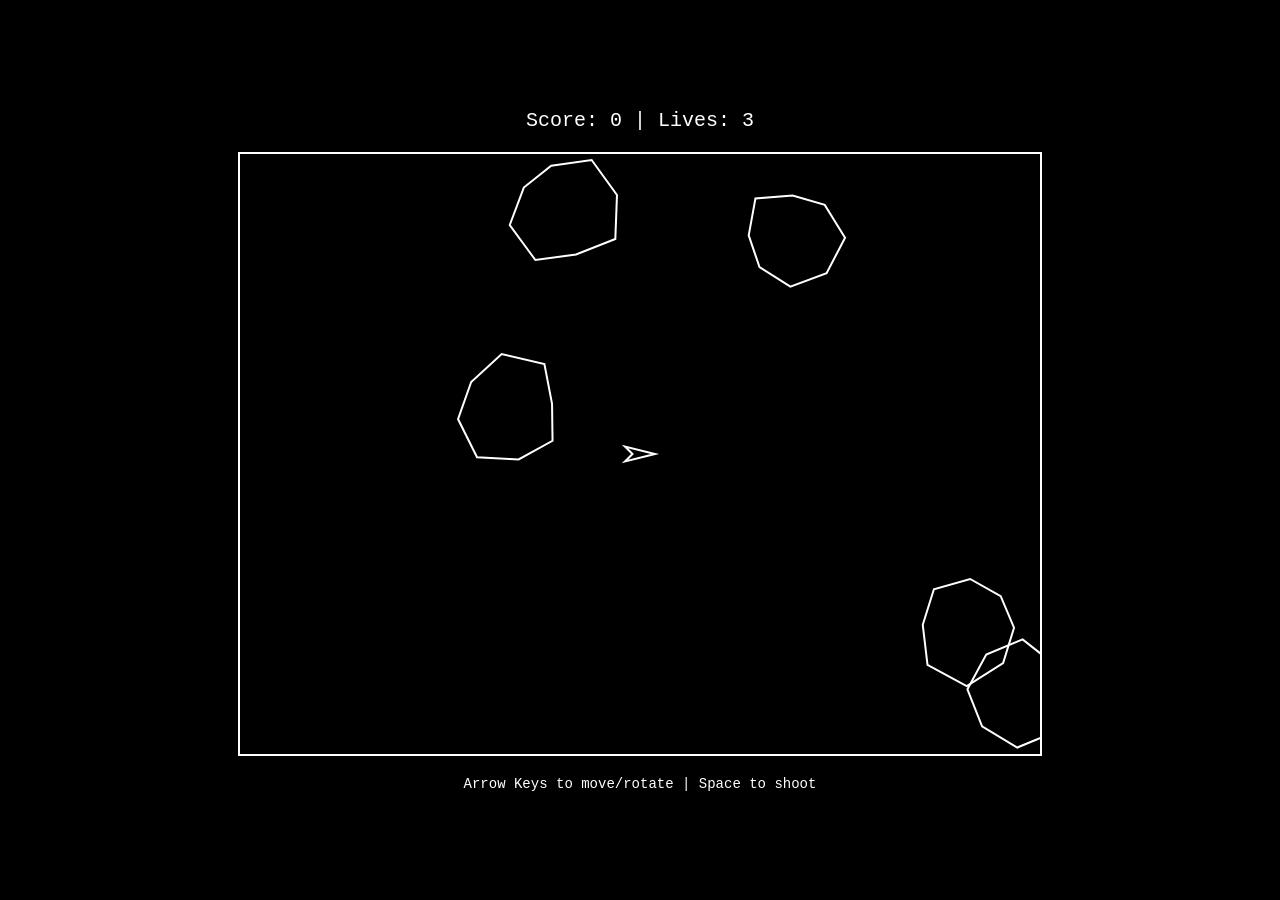
<file: site/games/asteroids.html>
<!DOCTYPE html>
<html lang="en">
<head>
	<meta charset="UTF-8">
	<meta name="viewport" content="width=device-width, initial-scale=1.0">
	<title>Asteroids</title>
	<style>
		body {
			margin: 0;
			padding: 0;
			display: flex;
			justify-content: center;
			align-items: center;
			min-height: 100vh;
			background: #000;
			font-family: 'Courier New', monospace;
			color: #fff;
		}
		#gameContainer {
			text-align: center;
		}
		canvas {
			border: 2px solid #fff;
			display: block;
			margin: 20px auto;
			background: #000;
		}
		#info {
			font-size: 20px;
			margin-bottom: 10px;
		}
		#instructions {
			font-size: 14px;
			margin-top: 10px;
		}
	</style>
</head>
<body>
	<div id="gameContainer">
		<div id="info">Score: 0 | Lives: 3</div>
		<canvas id="game" width="800" height="600"></canvas>
		<div id="instructions">Arrow Keys to move/rotate | Space to shoot</div>
	</div>
	<script>
		const canvas = document.getElementById('game');
		const ctx = canvas.getContext('2d');
		const infoEl = document.getElementById('info');

		const ship = { x: 400, y: 300, angle: 0, vx: 0, vy: 0, thrust: 0.1, friction: 0.99, size: 15 };
		const bullets = [];
		const asteroids = [];
		let score = 0, lives = 3;

		const keys = {};
		document.addEventListener('keydown', e => {
			keys[e.key] = true;
			if (e.key === ' ') {
				bullets.push({
					x: ship.x + Math.cos(ship.angle) * ship.size,
					y: ship.y + Math.sin(ship.angle) * ship.size,
					vx: Math.cos(ship.angle) * 5,
					vy: Math.sin(ship.angle) * 5,
					life: 60
				});
			}
		});
		document.addEventListener('keyup', e => keys[e.key] = false);

		function createAsteroid(x, y, size) {
			asteroids.push({
				x: x || Math.random() * canvas.width,
				y: y || Math.random() * canvas.height,
				vx: (Math.random() - 0.5) * 2,
				vy: (Math.random() - 0.5) * 2,
				size: size || 50,
				angle: Math.random() * Math.PI * 2
			});
		}

		for (let i = 0; i < 5; i++) createAsteroid();

		function drawShip() {
			ctx.save();
			ctx.translate(ship.x, ship.y);
			ctx.rotate(ship.angle);
			ctx.strokeStyle = '#fff';
			ctx.lineWidth = 2;
			ctx.beginPath();
			ctx.moveTo(ship.size, 0);
			ctx.lineTo(-ship.size, ship.size / 2);
			ctx.lineTo(-ship.size / 2, 0);
			ctx.lineTo(-ship.size, -ship.size / 2);
			ctx.closePath();
			ctx.stroke();
			if (keys['ArrowUp']) {
				ctx.strokeStyle = '#f80';
				ctx.beginPath();
				ctx.moveTo(-ship.size / 2, 0);
				ctx.lineTo(-ship.size * 1.5, 0);
				ctx.stroke();
			}
			ctx.restore();
		}

		function drawAsteroids() {
			ctx.strokeStyle = '#fff';
			ctx.lineWidth = 2;
			asteroids.forEach(ast => {
				ctx.save();
				ctx.translate(ast.x, ast.y);
				ctx.rotate(ast.angle);
				ctx.beginPath();
				for (let i = 0; i < 8; i++) {
					const angle = (i / 8) * Math.PI * 2;
					const radius = ast.size * (0.8 + Math.random() * 0.4);
					const x = Math.cos(angle) * radius;
					const y = Math.sin(angle) * radius;
					if (i === 0) ctx.moveTo(x, y);
					else ctx.lineTo(x, y);
				}
				ctx.closePath();
				ctx.stroke();
				ctx.restore();
			});
		}

		function drawBullets() {
			ctx.fillStyle = '#fff';
			bullets.forEach(bullet => {
				ctx.beginPath();
				ctx.arc(bullet.x, bullet.y, 2, 0, Math.PI * 2);
				ctx.fill();
			});
		}

		function updateShip() {
			if (keys['ArrowLeft']) ship.angle -= 0.1;
			if (keys['ArrowRight']) ship.angle += 0.1;
			if (keys['ArrowUp']) {
				ship.vx += Math.cos(ship.angle) * ship.thrust;
				ship.vy += Math.sin(ship.angle) * ship.thrust;
			}

			ship.vx *= ship.friction;
			ship.vy *= ship.friction;
			ship.x += ship.vx;
			ship.y += ship.vy;

			if (ship.x < 0) ship.x = canvas.width;
			if (ship.x > canvas.width) ship.x = 0;
			if (ship.y < 0) ship.y = canvas.height;
			if (ship.y > canvas.height) ship.y = 0;
		}

		function updateBullets() {
			bullets.forEach((bullet, i) => {
				bullet.x += bullet.vx;
				bullet.y += bullet.vy;
				bullet.life--;
				if (bullet.life <= 0 || bullet.x < 0 || bullet.x > canvas.width || bullet.y < 0 || bullet.y > canvas.height) {
					bullets.splice(i, 1);
				}
			});
		}

		function updateAsteroids() {
			asteroids.forEach(ast => {
				ast.x += ast.vx;
				ast.y += ast.vy;
				ast.angle += 0.01;

				if (ast.x < 0) ast.x = canvas.width;
				if (ast.x > canvas.width) ast.x = 0;
				if (ast.y < 0) ast.y = canvas.height;
				if (ast.y > canvas.height) ast.y = 0;

				const dx = ship.x - ast.x;
				const dy = ship.y - ast.y;
				if (Math.sqrt(dx * dx + dy * dy) < ast.size + ship.size) {
					lives--;
					if (lives === 0) {
						alert('Game Over! Score: ' + score);
						document.location.reload();
					}
					ship.x = 400;
					ship.y = 300;
					ship.vx = 0;
					ship.vy = 0;
				}
			});
		}

		function checkCollisions() {
			bullets.forEach((bullet, bi) => {
				asteroids.forEach((ast, ai) => {
					const dx = bullet.x - ast.x;
					const dy = bullet.y - ast.y;
					if (Math.sqrt(dx * dx + dy * dy) < ast.size) {
						bullets.splice(bi, 1);
						asteroids.splice(ai, 1);
						score += Math.floor(100 / ast.size);
						if (ast.size > 15) {
							createAsteroid(ast.x, ast.y, ast.size / 2);
							createAsteroid(ast.x, ast.y, ast.size / 2);
						}
						if (asteroids.length === 0) {
							for (let i = 0; i < 5; i++) createAsteroid();
						}
					}
				});
			});
		}

		function draw() {
			ctx.fillStyle = '#000';
			ctx.fillRect(0, 0, canvas.width, canvas.height);
			drawShip();
			drawAsteroids();
			drawBullets();
			infoEl.textContent = `Score: ${score} | Lives: ${lives}`;
		}

		function gameLoop() {
			updateShip();
			updateBullets();
			updateAsteroids();
			checkCollisions();
			draw();
			requestAnimationFrame(gameLoop);
		}

		gameLoop();
	</script>
</body>
</html>
</file>
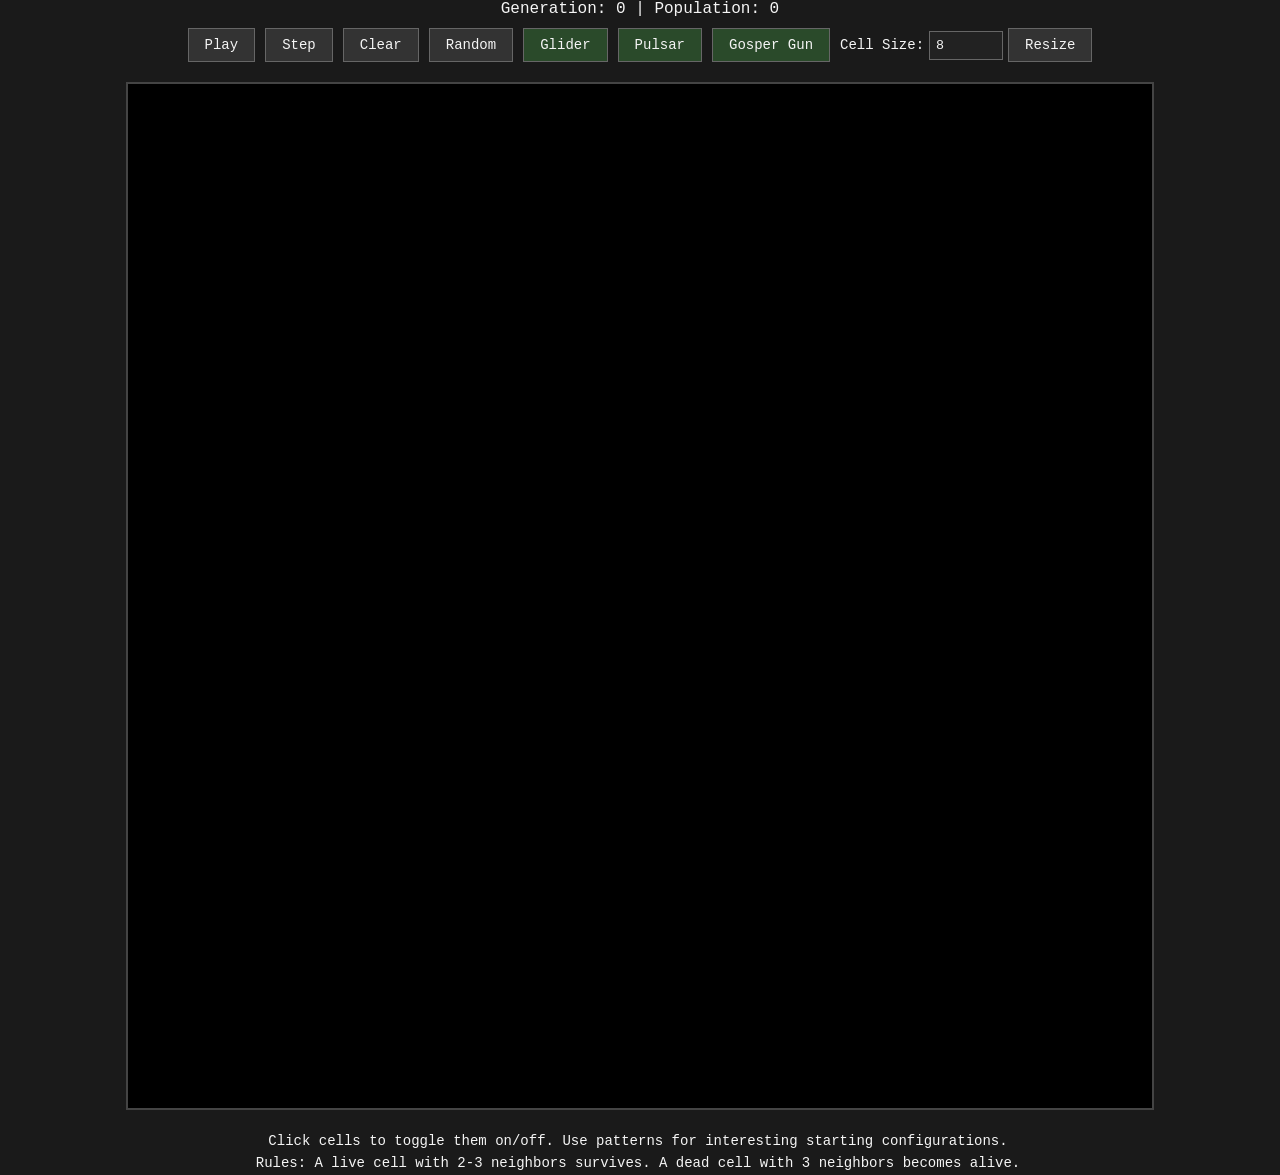
<file: site/games/conway.html>
<!DOCTYPE html>
<html lang="en">
<head>
	<meta charset="UTF-8">
	<meta name="viewport" content="width=device-width, initial-scale=1.0">
	<title>Conway's Game of Life</title>
	<style>
		body {
			margin: 0;
			padding: 0;
			display: flex;
			justify-content: center;
			align-items: center;
			min-height: 100vh;
			background: #1a1a1a;
			font-family: 'Courier New', monospace;
			color: #f5f5f5;
		}
		#gameContainer {
			text-align: center;
		}
		canvas {
			border: 2px solid #444;
			display: block;
			margin: 20px auto;
			background: #000;
			cursor: crosshair;
		}
		#controls {
			margin-bottom: 15px;
			display: flex;
			gap: 10px;
			justify-content: center;
			flex-wrap: wrap;
			align-items: center;
		}
		#sizeControl {
			display: flex;
			gap: 5px;
			align-items: center;
		}
		#sizeControl label {
			font-size: 14px;
		}
		#sizeControl input {
			width: 60px;
			background: #222;
			border: 1px solid #666;
			color: #f5f5f5;
			padding: 6px;
			font-family: 'Courier New', monospace;
		}
		button {
			background: #333;
			border: 1px solid #666;
			color: #f5f5f5;
			padding: 8px 16px;
			cursor: pointer;
			font-family: 'Courier New', monospace;
			font-size: 14px;
		}
		button:hover {
			background: #444;
		}
		button:active {
			background: #222;
		}
		#info {
			font-size: 16px;
			margin-bottom: 10px;
		}
		#instructions {
			font-size: 14px;
			margin-top: 15px;
			max-width: 1024px;
			line-height: 1.6;
		}
		.pattern-btn {
			background: #2a4a2a;
		}
		.pattern-btn:hover {
			background: #3a5a3a;
		}
	</style>
</head>
<body>
	<div id="gameContainer">
		<div id="info">Generation: 0 | Population: 0</div>
		<div id="controls">
			<button id="playPause">Play</button>
			<button id="step">Step</button>
			<button id="clear">Clear</button>
			<button id="random">Random</button>
			<button class="pattern-btn" id="glider">Glider</button>
			<button class="pattern-btn" id="pulsar">Pulsar</button>
			<button class="pattern-btn" id="gosper">Gosper Gun</button>
			<div id="sizeControl">
				<label for="cellSize">Cell Size:</label>
				<input type="number" id="cellSize" min="2" max="20" value="8">
				<button id="resize">Resize</button>
			</div>
		</div>
		<canvas id="game" width="1024" height="1024"></canvas>
		<div id="instructions">
			Click cells to toggle them on/off. Use patterns for interesting starting configurations.
			<br>Rules: A live cell with 2-3 neighbors survives. A dead cell with 3 neighbors becomes alive.
		</div>
	</div>
	<script>
		const canvas = document.getElementById('game');
		const ctx = canvas.getContext('2d');
		const infoEl = document.getElementById('info');

		let cellSize = 8;
		let cols = canvas.width / cellSize;
		let rows = canvas.height / cellSize;

		let grid = createGrid();
		let running = false;
		let generation = 0;
		let animationId = null;

		function createGrid() {
			return Array(rows).fill().map(() => Array(cols).fill(0));
		}

		function resizeGrid() {
			const newCellSize = parseInt(document.getElementById('cellSize').value);
			if (newCellSize < 2 || newCellSize > 20) {
				alert('Cell size must be between 2 and 20');
				return;
			}
			cellSize = newCellSize;
			cols = Math.floor(canvas.width / cellSize);
			rows = Math.floor(canvas.height / cellSize);
			grid = createGrid();
			generation = 0;
			running = false;
			document.getElementById('playPause').textContent = 'Play';
			draw();
		}

		function countNeighbors(grid, x, y) {
			let count = 0;
			for (let i = -1; i <= 1; i++) {
				for (let j = -1; j <= 1; j++) {
					if (i === 0 && j === 0) continue;
					const row = (y + i + rows) % rows;
					const col = (x + j + cols) % cols;
					count += grid[row][col];
				}
			}
			return count;
		}

		function nextGeneration() {
			const newGrid = createGrid();
			for (let y = 0; y < rows; y++) {
				for (let x = 0; x < cols; x++) {
					const neighbors = countNeighbors(grid, x, y);
					if (grid[y][x] === 1) {
						newGrid[y][x] = (neighbors === 2 || neighbors === 3) ? 1 : 0;
					} else {
						newGrid[y][x] = neighbors === 3 ? 1 : 0;
					}
				}
			}
			grid = newGrid;
			generation++;
		}

		function draw() {
			ctx.fillStyle = '#000';
			ctx.fillRect(0, 0, canvas.width, canvas.height);

			let population = 0;
			for (let y = 0; y < rows; y++) {
				for (let x = 0; x < cols; x++) {
					if (grid[y][x] === 1) {
						ctx.fillStyle = '#0f0';
						ctx.fillRect(x * cellSize, y * cellSize, cellSize - 1, cellSize - 1);
						population++;
					}
				}
			}

			infoEl.textContent = `Generation: ${generation} | Population: ${population}`;
		}

		function gameLoop() {
			if (running) {
				nextGeneration();
				draw();
				animationId = setTimeout(gameLoop, 100);
			}
		}

		canvas.addEventListener('click', (e) => {
			const rect = canvas.getBoundingClientRect();
			const x = Math.floor((e.clientX - rect.left) / cellSize);
			const y = Math.floor((e.clientY - rect.top) / cellSize);
			if (x >= 0 && x < cols && y >= 0 && y < rows) {
				grid[y][x] = grid[y][x] ? 0 : 1;
				draw();
			}
		});

		document.getElementById('playPause').addEventListener('click', () => {
			running = !running;
			document.getElementById('playPause').textContent = running ? 'Pause' : 'Play';
			if (running) gameLoop();
		});

		document.getElementById('step').addEventListener('click', () => {
			if (!running) {
				nextGeneration();
				draw();
			}
		});

		document.getElementById('clear').addEventListener('click', () => {
			grid = createGrid();
			generation = 0;
			running = false;
			document.getElementById('playPause').textContent = 'Play';
			draw();
		});

		document.getElementById('random').addEventListener('click', () => {
			grid = createGrid();
			for (let y = 0; y < rows; y++) {
				for (let x = 0; x < cols; x++) {
					grid[y][x] = Math.random() > 0.7 ? 1 : 0;
				}
			}
			generation = 0;
			draw();
		});

		document.getElementById('glider').addEventListener('click', () => {
			grid = createGrid();
			const startX = Math.floor(cols / 2);
			const startY = Math.floor(rows / 2);
			grid[startY][startX + 1] = 1;
			grid[startY + 1][startX + 2] = 1;
			grid[startY + 2][startX] = 1;
			grid[startY + 2][startX + 1] = 1;
			grid[startY + 2][startX + 2] = 1;
			generation = 0;
			draw();
		});

		document.getElementById('pulsar').addEventListener('click', () => {
			grid = createGrid();
			const cx = Math.floor(cols / 2);
			const cy = Math.floor(rows / 2);
			const pattern = [
				[2,0],[3,0],[4,0],[8,0],[9,0],[10,0],
				[0,2],[5,2],[7,2],[12,2],
				[0,3],[5,3],[7,3],[12,3],
				[0,4],[5,4],[7,4],[12,4],
				[2,5],[3,5],[4,5],[8,5],[9,5],[10,5],
				[2,7],[3,7],[4,7],[8,7],[9,7],[10,7],
				[0,8],[5,8],[7,8],[12,8],
				[0,9],[5,9],[7,9],[12,9],
				[0,10],[5,10],[7,10],[12,10],
				[2,12],[3,12],[4,12],[8,12],[9,12],[10,12]
			];
			pattern.forEach(([x, y]) => {
				grid[cy + y - 6][cx + x - 6] = 1;
			});
			generation = 0;
			draw();
		});

		document.getElementById('gosper').addEventListener('click', () => {
			grid = createGrid();
			const startX = 5;
			const startY = 5;
			const pattern = [
				[24,0],[22,1],[24,1],[12,2],[13,2],[20,2],[21,2],[34,2],[35,2],
				[11,3],[15,3],[20,3],[21,3],[34,3],[35,3],[0,4],[1,4],[10,4],
				[16,4],[20,4],[21,4],[0,5],[1,5],[10,5],[14,5],[16,5],[17,5],
				[22,5],[24,5],[10,6],[16,6],[24,6],[11,7],[15,7],[12,8],[13,8]
			];
			pattern.forEach(([x, y]) => {
				if (startY + y < rows && startX + x < cols) {
					grid[startY + y][startX + x] = 1;
				}
			});
			generation = 0;
			draw();
		});

		document.getElementById('resize').addEventListener('click', resizeGrid);

		draw();
	</script>
</body>
</html>
</file>
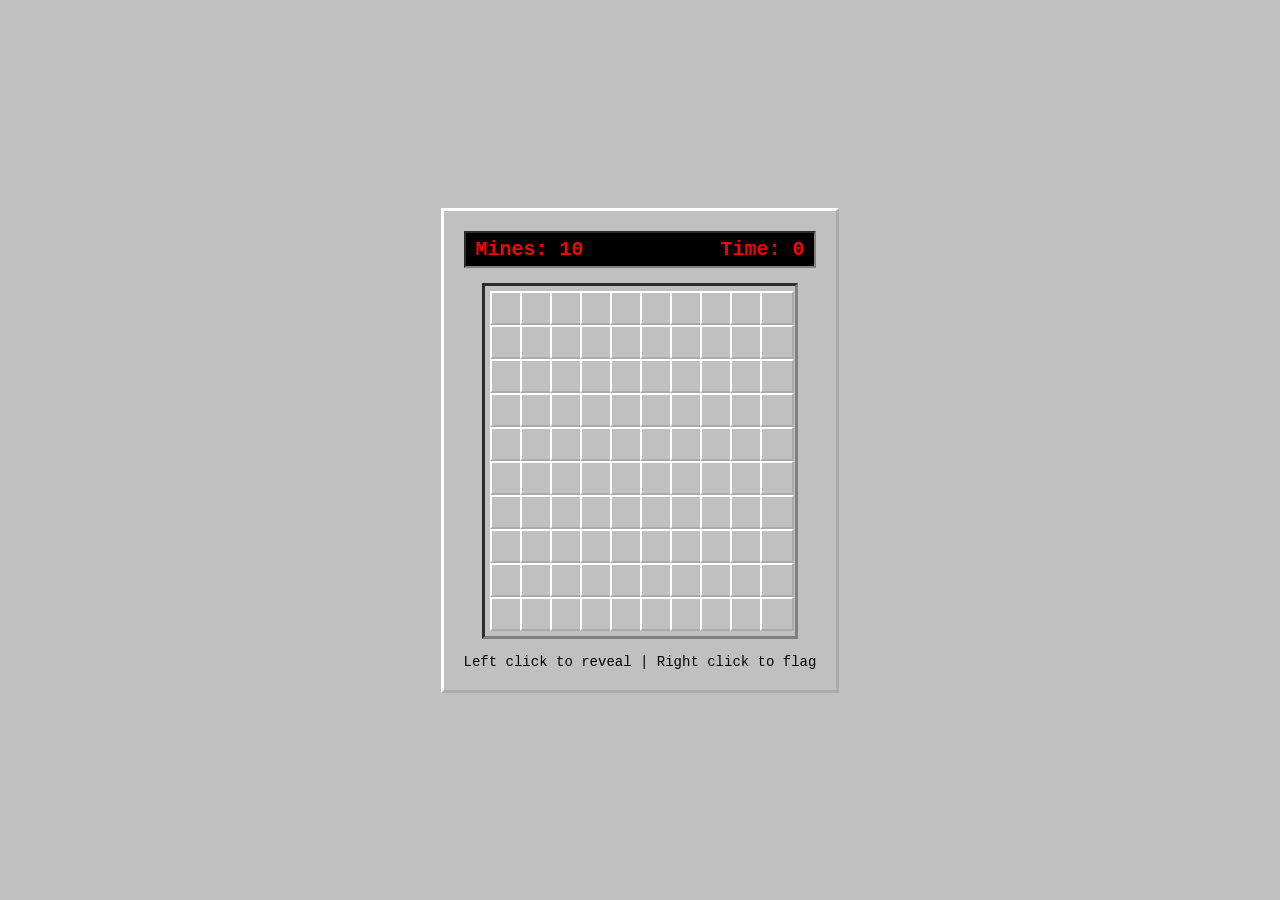
<file: site/games/minesweeper.html>
<!DOCTYPE html>
<html lang="en">
<head>
	<meta charset="UTF-8">
	<meta name="viewport" content="width=device-width, initial-scale=1.0">
	<title>Minesweeper</title>
	<style>
		body {
			margin: 0;
			padding: 0;
			display: flex;
			justify-content: center;
			align-items: center;
			min-height: 100vh;
			background: #c0c0c0;
			font-family: 'Courier New', monospace;
		}
		#gameContainer {
			text-align: center;
			background: #c0c0c0;
			padding: 20px;
			border: 3px outset #fff;
		}
		#info {
			font-size: 20px;
			margin-bottom: 15px;
			display: flex;
			justify-content: space-between;
			padding: 5px 10px;
			background: #000;
			color: #f00;
			font-weight: bold;
			border: 2px inset #808080;
		}
		#board {
			display: inline-grid;
			gap: 0;
			border: 3px inset #808080;
			padding: 5px;
			background: #c0c0c0;
		}
		.cell {
			width: 30px;
			height: 30px;
			border: 2px outset #fff;
			background: #c0c0c0;
			display: flex;
			align-items: center;
			justify-content: center;
			font-weight: bold;
			font-size: 16px;
			cursor: pointer;
			user-select: none;
		}
		.cell:active {
			border: 1px solid #808080;
		}
		.cell.revealed {
			border: 1px solid #808080;
			background: #bdbdbd;
		}
		.cell.mine {
			background: #f00;
		}
		.cell.flagged::after {
			content: '🚩';
		}
		.n1 { color: #0000ff; }
		.n2 { color: #008000; }
		.n3 { color: #ff0000; }
		.n4 { color: #000080; }
		.n5 { color: #800000; }
		.n6 { color: #008080; }
		.n7 { color: #000; }
		.n8 { color: #808080; }
		#instructions {
			margin-top: 15px;
			font-size: 14px;
		}
	</style>
</head>
<body>
	<div id="gameContainer">
		<div id="info">
			<span>Mines: <span id="mineCount">10</span></span>
			<span>Time: <span id="timer">0</span></span>
		</div>
		<div id="board"></div>
		<div id="instructions">Left click to reveal | Right click to flag</div>
	</div>
	<script>
		const ROWS = 10, COLS = 10, MINES = 10;
		const board = [];
		let revealed = 0, flagged = 0, gameOver = false, gameStarted = false;
		let timer = 0, timerInterval;

		const boardEl = document.getElementById('board');
		const mineCountEl = document.getElementById('mineCount');
		const timerEl = document.getElementById('timer');

		boardEl.style.gridTemplateColumns = `repeat(${COLS}, 30px)`;

		function createBoard() {
			for (let r = 0; r < ROWS; r++) {
				board[r] = [];
				for (let c = 0; c < COLS; c++) {
					board[r][c] = { mine: false, revealed: false, flagged: false, count: 0 };
					const cell = document.createElement('div');
					cell.className = 'cell';
					cell.dataset.row = r;
					cell.dataset.col = c;
					cell.addEventListener('click', () => revealCell(r, c));
					cell.addEventListener('contextmenu', e => {
						e.preventDefault();
						toggleFlag(r, c);
					});
					boardEl.appendChild(cell);
				}
			}

			let minesPlaced = 0;
			while (minesPlaced < MINES) {
				const r = Math.floor(Math.random() * ROWS);
				const c = Math.floor(Math.random() * COLS);
				if (!board[r][c].mine) {
					board[r][c].mine = true;
					minesPlaced++;
				}
			}

			for (let r = 0; r < ROWS; r++) {
				for (let c = 0; c < COLS; c++) {
					if (!board[r][c].mine) {
						let count = 0;
						for (let dr = -1; dr <= 1; dr++) {
							for (let dc = -1; dc <= 1; dc++) {
								const nr = r + dr, nc = c + dc;
								if (nr >= 0 && nr < ROWS && nc >= 0 && nc < COLS && board[nr][nc].mine) {
									count++;
								}
							}
						}
						board[r][c].count = count;
					}
				}
			}
		}

		function getCell(r, c) {
			return boardEl.querySelector(`[data-row="${r}"][data-col="${c}"]`);
		}

		function revealCell(r, c) {
			if (gameOver || board[r][c].revealed || board[r][c].flagged) return;

			if (!gameStarted) {
				gameStarted = true;
				timerInterval = setInterval(() => {
					timer++;
					timerEl.textContent = timer;
				}, 1000);
			}

			board[r][c].revealed = true;
			revealed++;
			const cell = getCell(r, c);
			cell.classList.add('revealed');

			if (board[r][c].mine) {
				cell.classList.add('mine');
				cell.textContent = '💣';
				gameOver = true;
				clearInterval(timerInterval);
				revealAllMines();
				setTimeout(() => alert('Game Over!'), 100);
				return;
			}

			if (board[r][c].count > 0) {
				cell.textContent = board[r][c].count;
				cell.classList.add('n' + board[r][c].count);
			} else {
				for (let dr = -1; dr <= 1; dr++) {
					for (let dc = -1; dc <= 1; dc++) {
						const nr = r + dr, nc = c + dc;
						if (nr >= 0 && nr < ROWS && nc >= 0 && nc < COLS && !board[nr][nc].revealed) {
							revealCell(nr, nc);
						}
					}
				}
			}

			if (revealed === ROWS * COLS - MINES) {
				gameOver = true;
				clearInterval(timerInterval);
				setTimeout(() => alert('You Win!'), 100);
			}
		}

		function toggleFlag(r, c) {
			if (gameOver || board[r][c].revealed) return;

			board[r][c].flagged = !board[r][c].flagged;
			const cell = getCell(r, c);
			cell.classList.toggle('flagged');
			flagged += board[r][c].flagged ? 1 : -1;
			mineCountEl.textContent = MINES - flagged;
		}

		function revealAllMines() {
			for (let r = 0; r < ROWS; r++) {
				for (let c = 0; c < COLS; c++) {
					if (board[r][c].mine) {
						const cell = getCell(r, c);
						cell.classList.add('revealed', 'mine');
						cell.textContent = '💣';
					}
				}
			}
		}

		createBoard();
	</script>
</body>
</html>
</file>
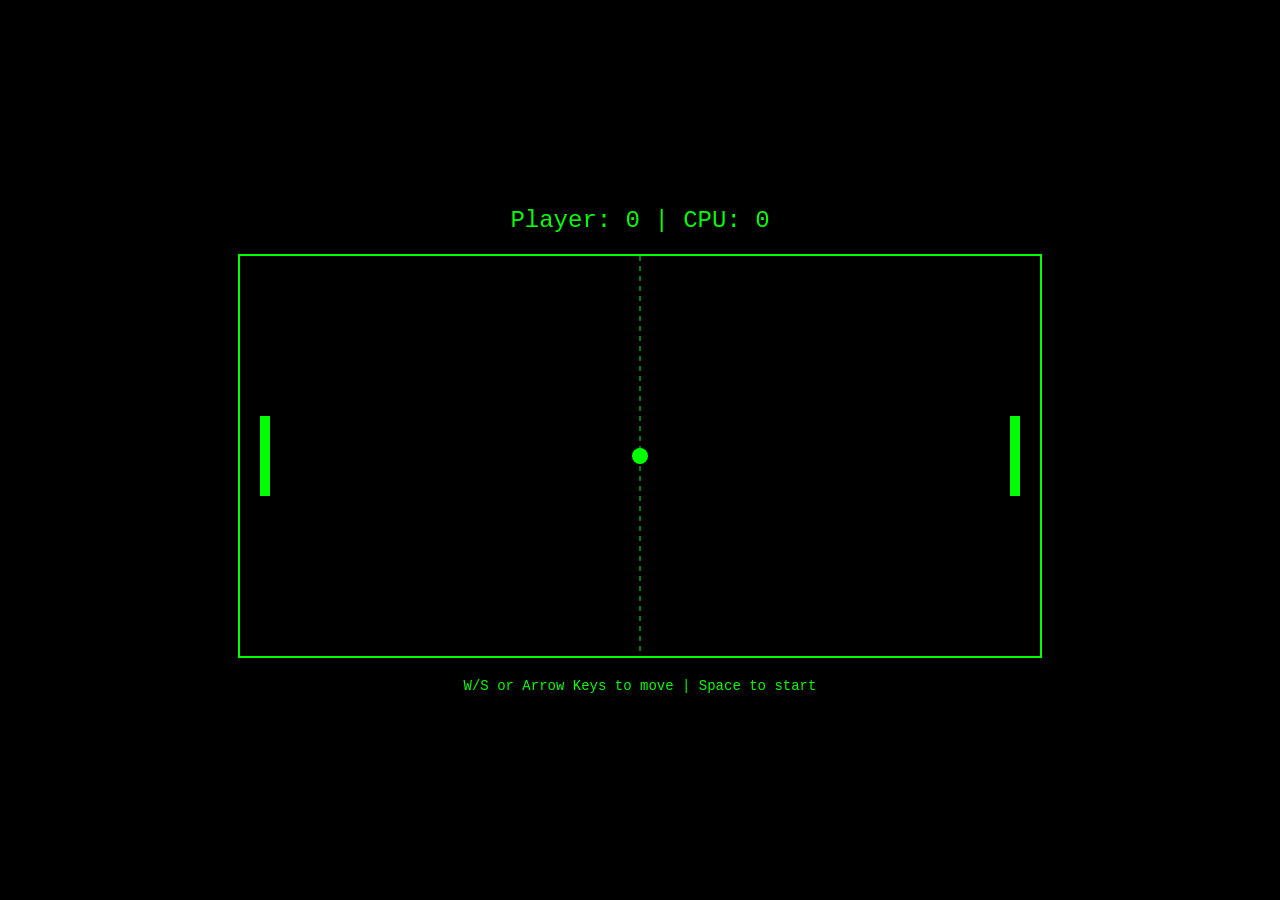
<file: site/games/pong.html>
<!DOCTYPE html>
<html lang="en">
<head>
	<meta charset="UTF-8">
	<meta name="viewport" content="width=device-width, initial-scale=1.0">
	<title>Pong</title>
	<style>
		body {
			margin: 0;
			padding: 0;
			display: flex;
			justify-content: center;
			align-items: center;
			min-height: 100vh;
			background: #000;
			font-family: 'Courier New', monospace;
			color: #0f0;
		}
		#gameContainer {
			text-align: center;
		}
		canvas {
			border: 2px solid #0f0;
			display: block;
			margin: 20px auto;
		}
		#score {
			font-size: 24px;
			margin-bottom: 10px;
		}
		#instructions {
			font-size: 14px;
			margin-top: 10px;
		}
	</style>
</head>
<body>
	<div id="gameContainer">
		<div id="score">Player: 0 | CPU: 0</div>
		<canvas id="pong" width="800" height="400"></canvas>
		<div id="instructions">W/S or Arrow Keys to move | Space to start</div>
	</div>
	<script>
		const canvas = document.getElementById('pong');
		const ctx = canvas.getContext('2d');
		const scoreEl = document.getElementById('score');

		const ball = { x: 400, y: 200, radius: 8, dx: 0, dy: 0, speed: 4 };
		const paddle = { width: 10, height: 80, speed: 6 };
		const player = { x: 20, y: 160, score: 0 };
		const cpu = { x: 770, y: 160, score: 0 };
		let gameStarted = false;

		const keys = {};
		document.addEventListener('keydown', e => keys[e.key] = true);
		document.addEventListener('keyup', e => keys[e.key] = false);

		function resetBall() {
			ball.x = 400;
			ball.y = 200;
			ball.dx = (Math.random() > 0.5 ? 1 : -1) * ball.speed;
			ball.dy = (Math.random() - 0.5) * ball.speed;
		}

		function draw() {
			ctx.fillStyle = '#000';
			ctx.fillRect(0, 0, canvas.width, canvas.height);

			ctx.fillStyle = '#0f0';
			ctx.fillRect(player.x, player.y, paddle.width, paddle.height);
			ctx.fillRect(cpu.x, cpu.y, paddle.width, paddle.height);

			ctx.beginPath();
			ctx.arc(ball.x, ball.y, ball.radius, 0, Math.PI * 2);
			ctx.fill();

			ctx.setLineDash([5, 5]);
			ctx.beginPath();
			ctx.moveTo(400, 0);
			ctx.lineTo(400, 400);
			ctx.strokeStyle = '#0f0';
			ctx.stroke();
			ctx.setLineDash([]);
		}

		function update() {
			if (!gameStarted) {
				if (keys[' ']) {
					gameStarted = true;
					resetBall();
				}
				return;
			}

			if ((keys['w'] || keys['ArrowUp']) && player.y > 0) player.y -= paddle.speed;
			if ((keys['s'] || keys['ArrowDown']) && player.y < 320) player.y += paddle.speed;

			cpu.y += (ball.y - (cpu.y + paddle.height / 2)) * 0.1;
			cpu.y = Math.max(0, Math.min(320, cpu.y));

			ball.x += ball.dx;
			ball.y += ball.dy;

			if (ball.y - ball.radius < 0 || ball.y + ball.radius > 400) ball.dy *= -1;

			if (ball.x - ball.radius < player.x + paddle.width &&
				ball.y > player.y && ball.y < player.y + paddle.height) {
				ball.dx = Math.abs(ball.dx);
				ball.dy += (ball.y - (player.y + paddle.height / 2)) * 0.1;
			}

			if (ball.x + ball.radius > cpu.x &&
				ball.y > cpu.y && ball.y < cpu.y + paddle.height) {
				ball.dx = -Math.abs(ball.dx);
				ball.dy += (ball.y - (cpu.y + paddle.height / 2)) * 0.1;
			}

			if (ball.x < 0) {
				cpu.score++;
				gameStarted = false;
			}
			if (ball.x > 800) {
				player.score++;
				gameStarted = false;
			}

			scoreEl.textContent = `Player: ${player.score} | CPU: ${cpu.score}`;
		}

		function gameLoop() {
			update();
			draw();
			requestAnimationFrame(gameLoop);
		}

		gameLoop();
	</script>
</body>
</html>
</file>
